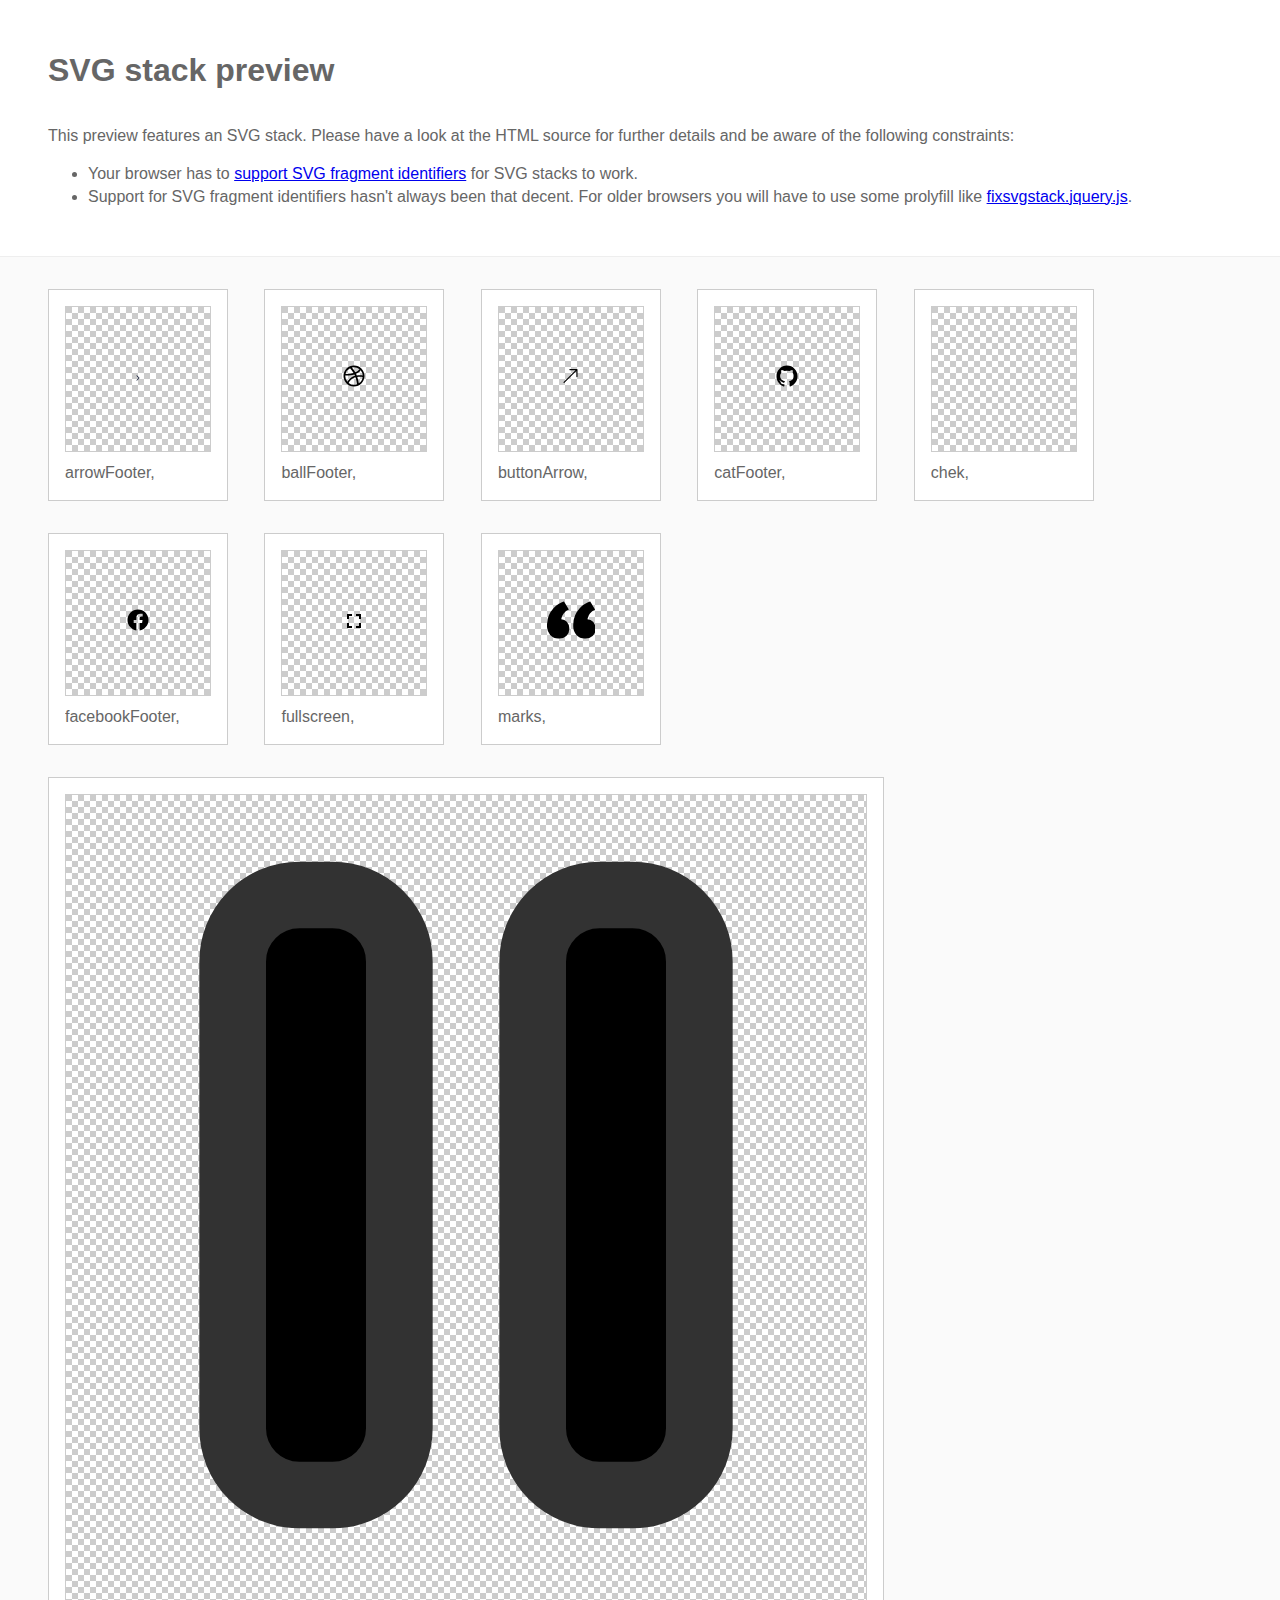
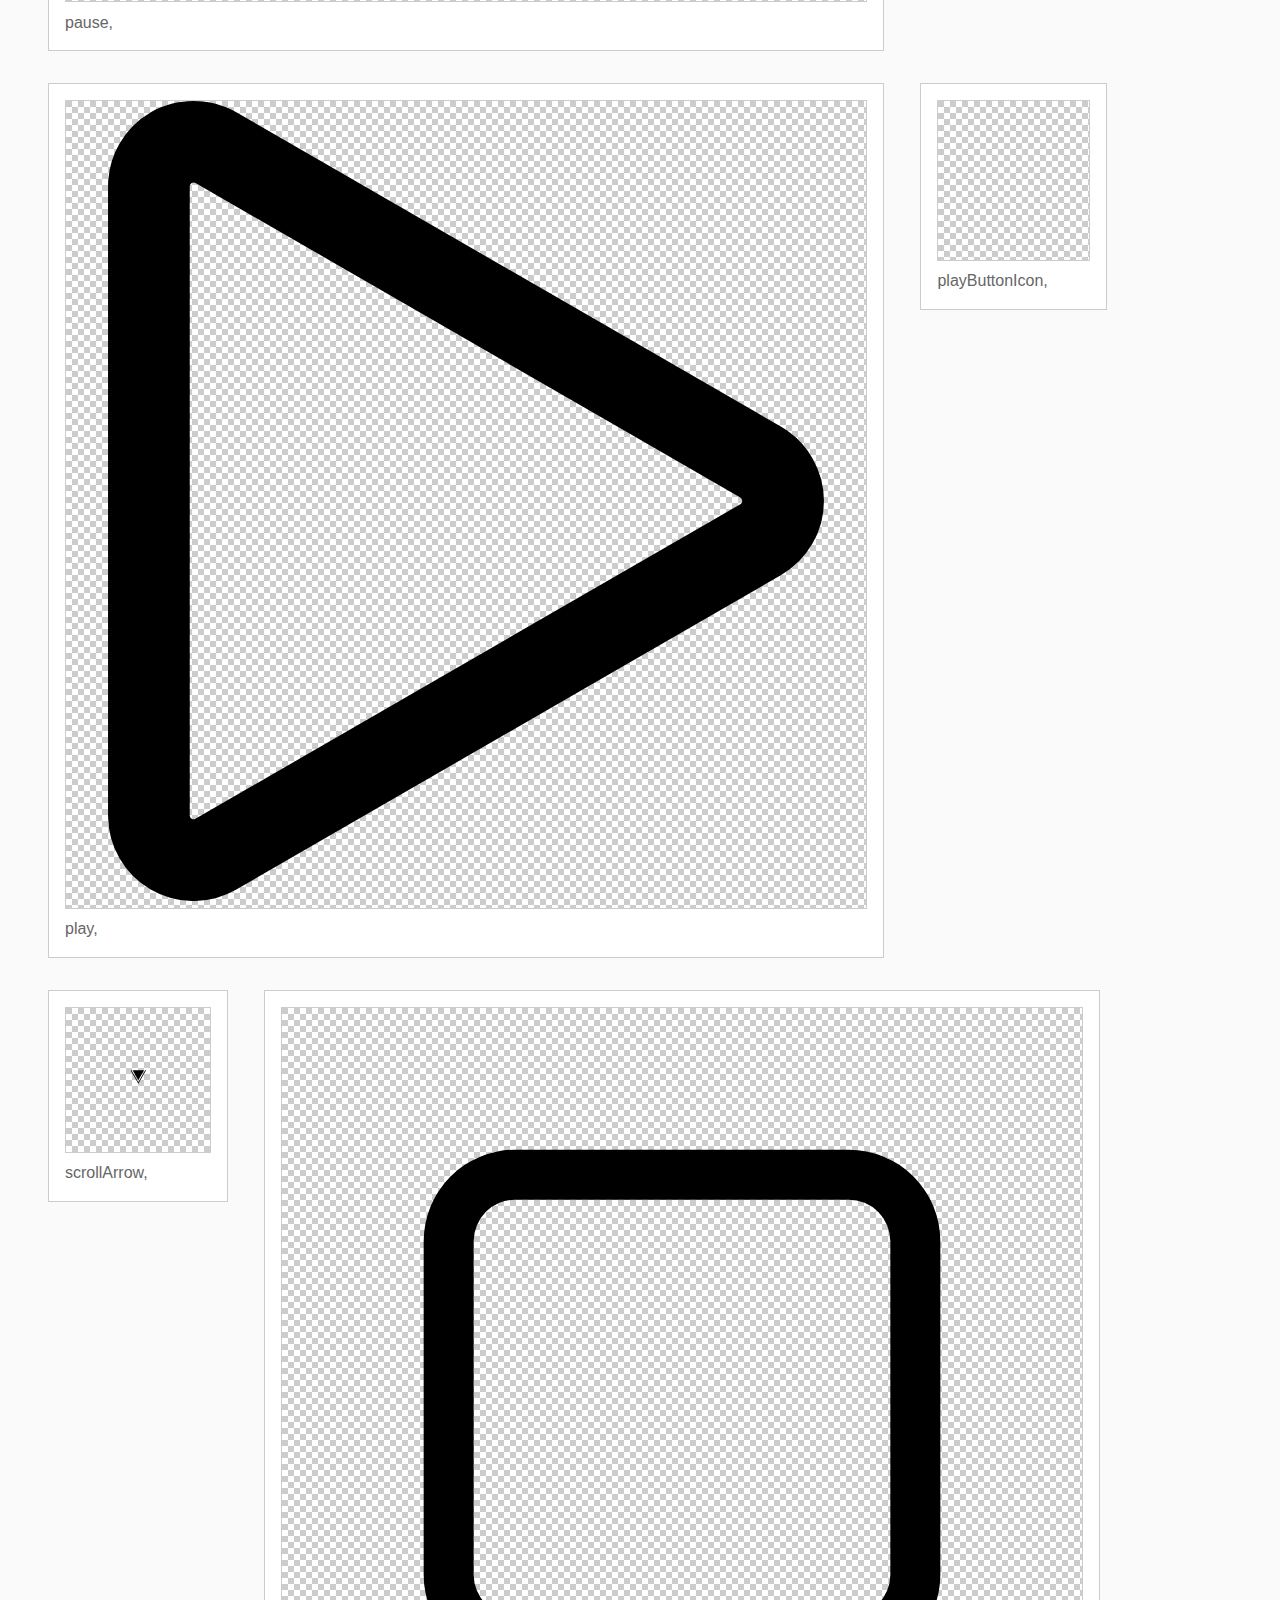
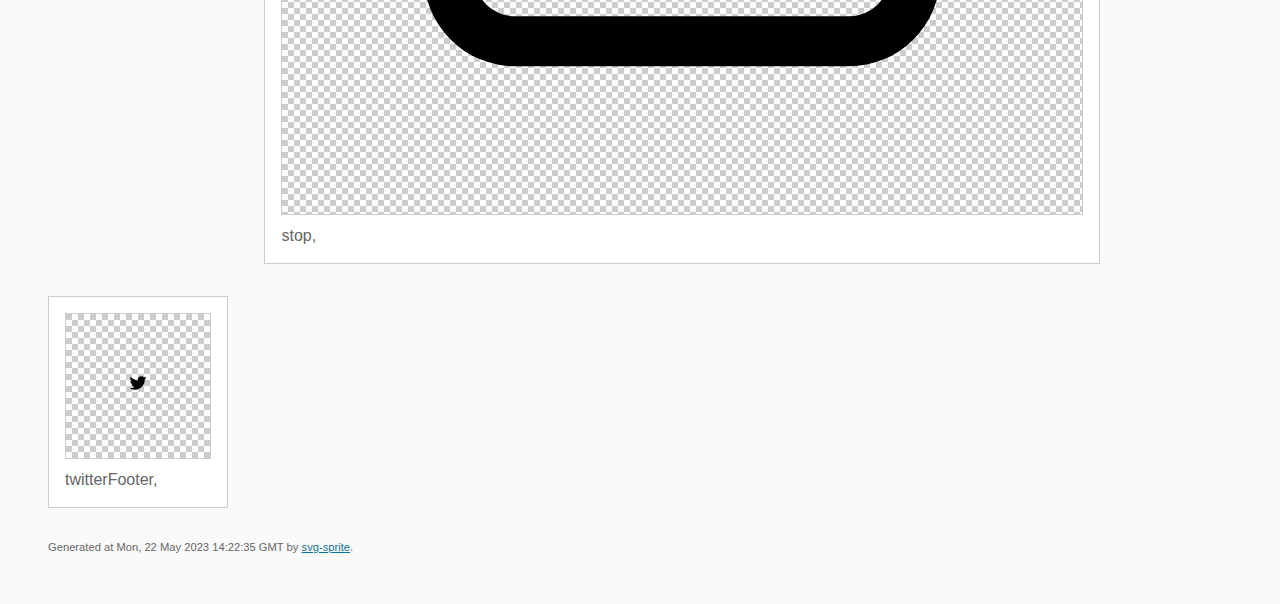
<file: img/stack/sprite.stack.html>
<!doctype html>
<html lang="en">
    <head>
        <meta charset="utf-8">
        <title>SVG stack preview | svg-sprite</title>
        <style>
            body {
                padding: 0;
                margin: 0;
                color: #666;
                background: #fafafa;
                font-family: Arial, Helvetica, sans-serif;
                font-size: 1em;
                line-height: 1.4;
            }

            header {
                display: block;
                padding: 3em 3em 2em;
                background-color: #fff;
            }

            header p {
                margin: 2em 0 0;
            }

            section {
                border-top: 1px solid #eee;
                padding: 2em 3em 0;
            }

            section ul {
                margin: 0;
                padding: 0;
            }

            section li {
                display: inline-block;
                background-color: #fff;
                position: relative;
                margin: 0 2em 2em 0;
                vertical-align: top;
                border: 1px solid #ccc;
                padding: 1em 1em 3em;
                cursor: default;
            }

            .icon-box {
                margin: 0;
                width: 144px;
                height: 144px;
                position: relative;
                background: #ccc url("data:image/svg+xml,%3Csvg xmlns='http://www.w3.org/2000/svg' width='12' height='12'%3E%3Cpath fill='%23fff' d='M6 0h6v6H6zM0 6h6v6H0z'/%3E%3C/svg%3E") top left repeat;
                border: 1px solid #ccc;
                display: table-cell;
                vertical-align: middle;
                text-align: center;
            }

            .icon {
                display: inline-block;
            }

            h1 {
                margin-top: 0;
            }

            h2 {
                margin: 0;
                padding: 0;
                font-size: 1em;
                font-weight: 400;
                white-space: nowrap;
                overflow: hidden;
                text-overflow: ellipsis;
                position: absolute;
                left: 1em;
                right: 1em;
                bottom: 1em;
            }

            footer {
                display: block;
                margin: 0;
                padding: 0 3em 3em;
            }

            footer p {
                margin: 0;
                font-size: .7em;
            }

            footer a {
                color: #0f7595;
                margin-left: 0;
            }
        </style>

<!--
Sprite shape dimensions
====================================================================================================
You will need to set the sprite shape dimensions via CSS when you use them as stack SVGs, otherwise
they would become a huge 100% in size. You may use the following dimension classes for doing so.
They might well be outsourced to an external stylesheet of course.
-->

<style>
 .svg-arrowFooter-dims { width: 6px; height: 12px; }
 .svg-ballFooter-dims { width: 22px; height: 22px; }
 .svg-buttonArrow-dims { width: 15px; height: 16px; }
 .svg-catFooter-dims { width: 22px; height: 22px; }
 .svg-chek-dims { width: 28px; height: 28px; }
 .svg-facebookFooter-dims { width: 22px; height: 22px; }
 .svg-fullscreen-dims { width: 14px; height: 14px; }
 .svg-marks-dims { width: 62px; height: 48px; }
 .svg-pause-dims { width: 800px; height: 800px; }
 .svg-play-dims { width: 800px; height: 800px; }
 .svg-playButtonIcon-dims { width: 151px; height: 152px; }
 .svg-scrollArrow-dims { width: 17px; height: 16px; }
 .svg-stop-dims { width: 800px; height: 800px; }
 .svg-twitterFooter-dims { width: 24px; height: 18px; }
</style>

<!--
====================================================================================================
-->

    </head>
    <body>
        <header>
            <h1>SVG stack preview</h1>
            <p>This preview features an SVG stack. Please have a look at the HTML source for further details and be aware of the following constraints:</p>
            <ul>
                <li>Your browser has to <a href="https://caniuse.com/svg-fragment" target="_blank" rel="noopener noreferrer">support SVG fragment identifiers</a> for SVG stacks to work.</li>
                <li>Support for SVG fragment identifiers hasn't always been that decent. For older browsers you will have to use some prolyfill like <a href="https://github.com/preciousforever/SVG-Stacker/blob/master/fixsvgstack.jquery.js" target="_blank" rel="noopener noreferrer">fixsvgstack.jquery.js</a>.</li>
            </ul>
        </header>
        <section>

<!--
SVG stack
====================================================================================================
These SVG images make use of fragment identifiers (IDs) to reference certain portions of the
external sprite. By default, all shapes inside the sprite are hidden by CSS. The `:target` pseudo
selector is used to show the very shape that is referenced by the fragment identifier.
-->

            <ul>

             <li title="arrowFooter">
                    <div class="icon-box">
                        <img src="../icons/icons.svg#arrowFooter" class="svg-arrowFooter-dims" alt="arrowFooter">
                    </div>
                    <h2>arrowFooter, </h2>
                </li>
             <li title="ballFooter">
                    <div class="icon-box">
                        <img src="../icons/icons.svg#ballFooter" class="svg-ballFooter-dims" alt="ballFooter">
                    </div>
                    <h2>ballFooter, </h2>
                </li>
             <li title="buttonArrow">
                    <div class="icon-box">
                        <img src="../icons/icons.svg#buttonArrow" class="svg-buttonArrow-dims" alt="buttonArrow">
                    </div>
                    <h2>buttonArrow, </h2>
                </li>
             <li title="catFooter">
                    <div class="icon-box">
                        <img src="../icons/icons.svg#catFooter" class="svg-catFooter-dims" alt="catFooter">
                    </div>
                    <h2>catFooter, </h2>
                </li>
             <li title="chek">
                    <div class="icon-box">
                        <img src="../icons/icons.svg#chek" class="svg-chek-dims" alt="chek">
                    </div>
                    <h2>chek, </h2>
                </li>
             <li title="facebookFooter">
                    <div class="icon-box">
                        <img src="../icons/icons.svg#facebookFooter" class="svg-facebookFooter-dims" alt="facebookFooter">
                    </div>
                    <h2>facebookFooter, </h2>
                </li>
             <li title="fullscreen">
                    <div class="icon-box">
                        <img src="../icons/icons.svg#fullscreen" class="svg-fullscreen-dims" alt="fullscreen">
                    </div>
                    <h2>fullscreen, </h2>
                </li>
             <li title="marks">
                    <div class="icon-box">
                        <img src="../icons/icons.svg#marks" class="svg-marks-dims" alt="marks">
                    </div>
                    <h2>marks, </h2>
                </li>
             <li title="pause">
                    <div class="icon-box">
                        <img src="../icons/icons.svg#pause" class="svg-pause-dims" alt="pause">
                    </div>
                    <h2>pause, </h2>
                </li>
             <li title="play">
                    <div class="icon-box">
                        <img src="../icons/icons.svg#play" class="svg-play-dims" alt="play">
                    </div>
                    <h2>play, </h2>
                </li>
             <li title="playButtonIcon">
                    <div class="icon-box">
                        <img src="../icons/icons.svg#playButtonIcon" class="svg-playButtonIcon-dims" alt="playButtonIcon">
                    </div>
                    <h2>playButtonIcon, </h2>
                </li>
             <li title="scrollArrow">
                    <div class="icon-box">
                        <img src="../icons/icons.svg#scrollArrow" class="svg-scrollArrow-dims" alt="scrollArrow">
                    </div>
                    <h2>scrollArrow, </h2>
                </li>
             <li title="stop">
                    <div class="icon-box">
                        <img src="../icons/icons.svg#stop" class="svg-stop-dims" alt="stop">
                    </div>
                    <h2>stop, </h2>
                </li>
             <li title="twitterFooter">
                    <div class="icon-box">
                        <img src="../icons/icons.svg#twitterFooter" class="svg-twitterFooter-dims" alt="twitterFooter">
                    </div>
                    <h2>twitterFooter, </h2>
                </li>
         </ul>

<!--
====================================================================================================
-->

        </section>
        <footer>
            <p>Generated at Mon, 22 May 2023 14:22:35 GMT by <a href="https://github.com/svg-sprite/svg-sprite" target="_blank" rel="noopener noreferrer">svg-sprite</a>.</p>
        </footer>
    </body>
</html>
</file>
